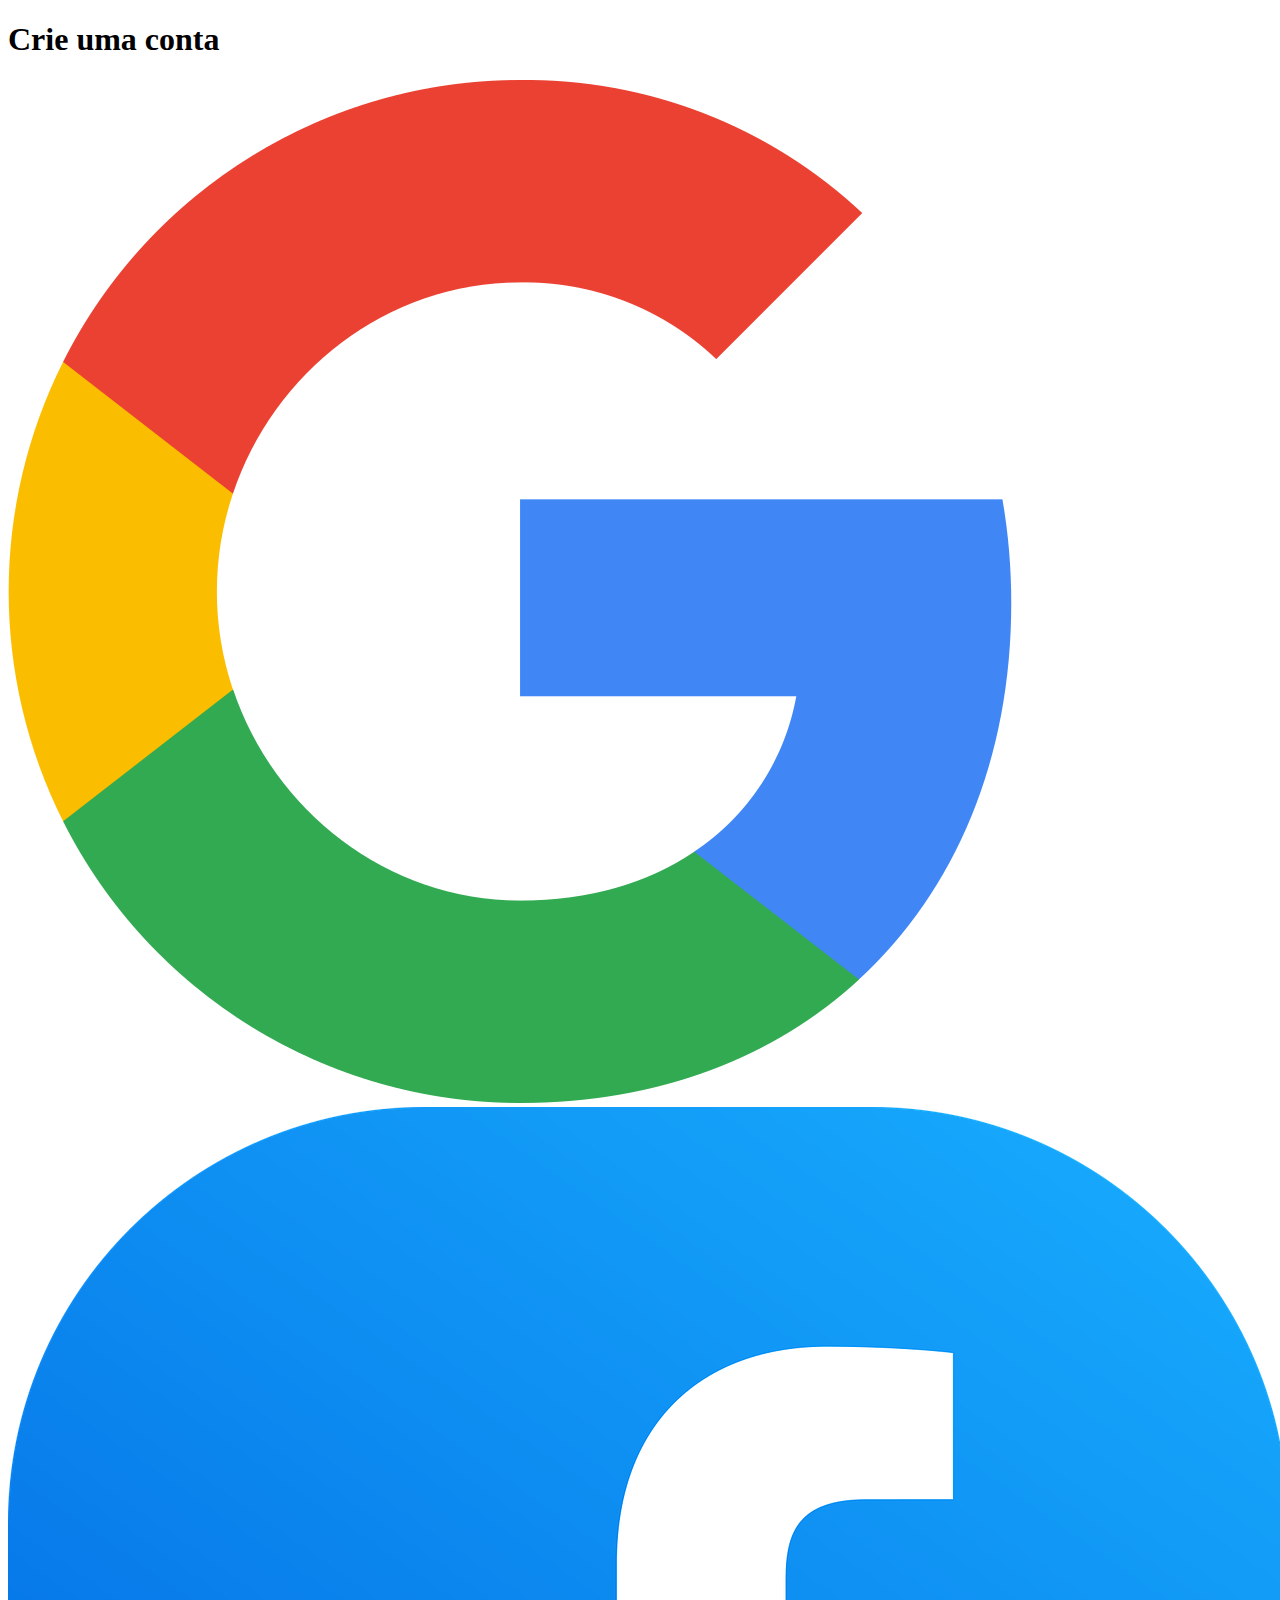
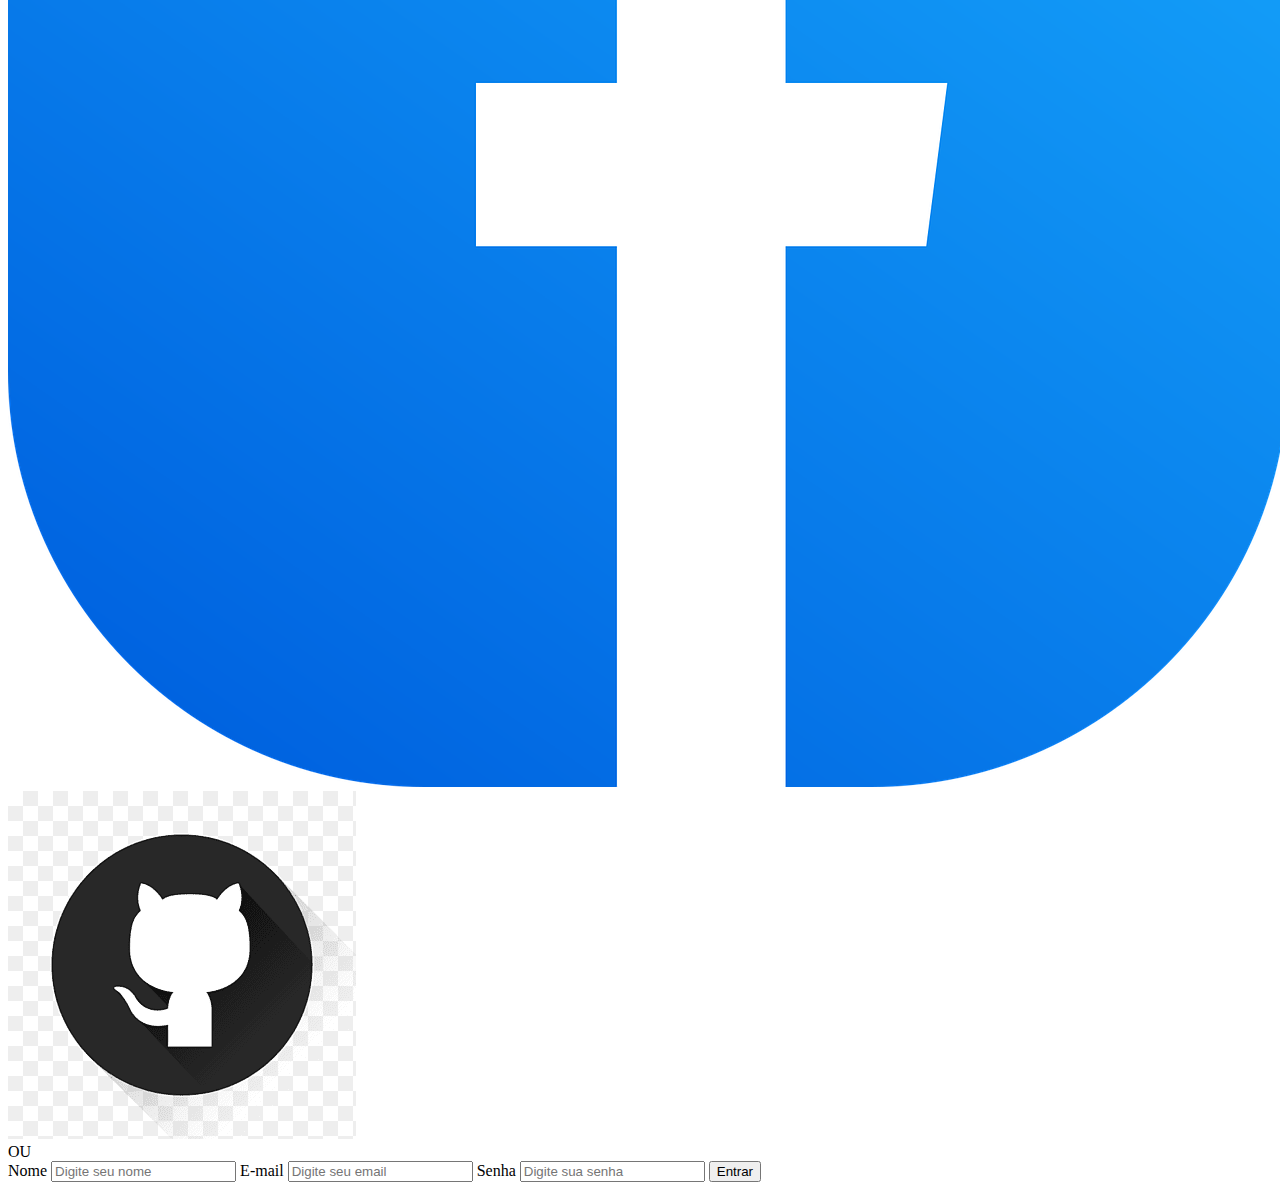
<file: index.html>
<!DOCTYPE html>
<html lang="pt-br">
<head>
    <meta charset="UTF-8">
    <meta http-equiv="X-UA-Compatible" content="IE=edge">
    <meta name="viewport" content="width=device-width, initial-scale=1.0">
    <title>Crie uma conta</title>
    <link rel="shortcut icon" href="cadastro.png" type="image/x-icon">
    <link rel="stylesheet" href="https://lucilagabriela.github.io/crie-uma-conta/style.css">
</head>
<body>
<main id="principal">
    <main>
        <h1>Crie uma conta</h1>
        <div class="socialmedia">
            <a href="">
                <img src="gmail-logo-16.png" alt="gmail">
            </a>
            <a href="">
                <img src="facebook-6338509_1280.png" alt="facebook">
            </a>
            <a href="">
                <img src="png-clipart-computer-icons-logo-github-github-logo-logo-computer-program-thumbnail.png" alt="github">
            </a>
        </div>
    
        <div class="barra">
            <span>OU</span>
        </div>
        <form action="" method="">
            <label for="name" id="name" name="name">Nome 
                <input type="text" placeholder="Digite seu nome" id="name" name="name">
            </label>
    
            <label for="email" id="email" name="email">E-mail 
                <input type="email" placeholder="Digite seu email" id="email" name="email">
            </label>
    
            <label for="password" id="password" name="password">Senha 
                <input type="password" placeholder="Digite sua senha" id="password" name="password">
            </label>
    
            <a href="" target="_blank"><input type="submit" value="Entrar" id="botao"></a>
        </form>
    </main>
    <section class="imagens">
        <div class="circulo">
    
        </div>
    </section>
</main>
</body>
</html>
</file>
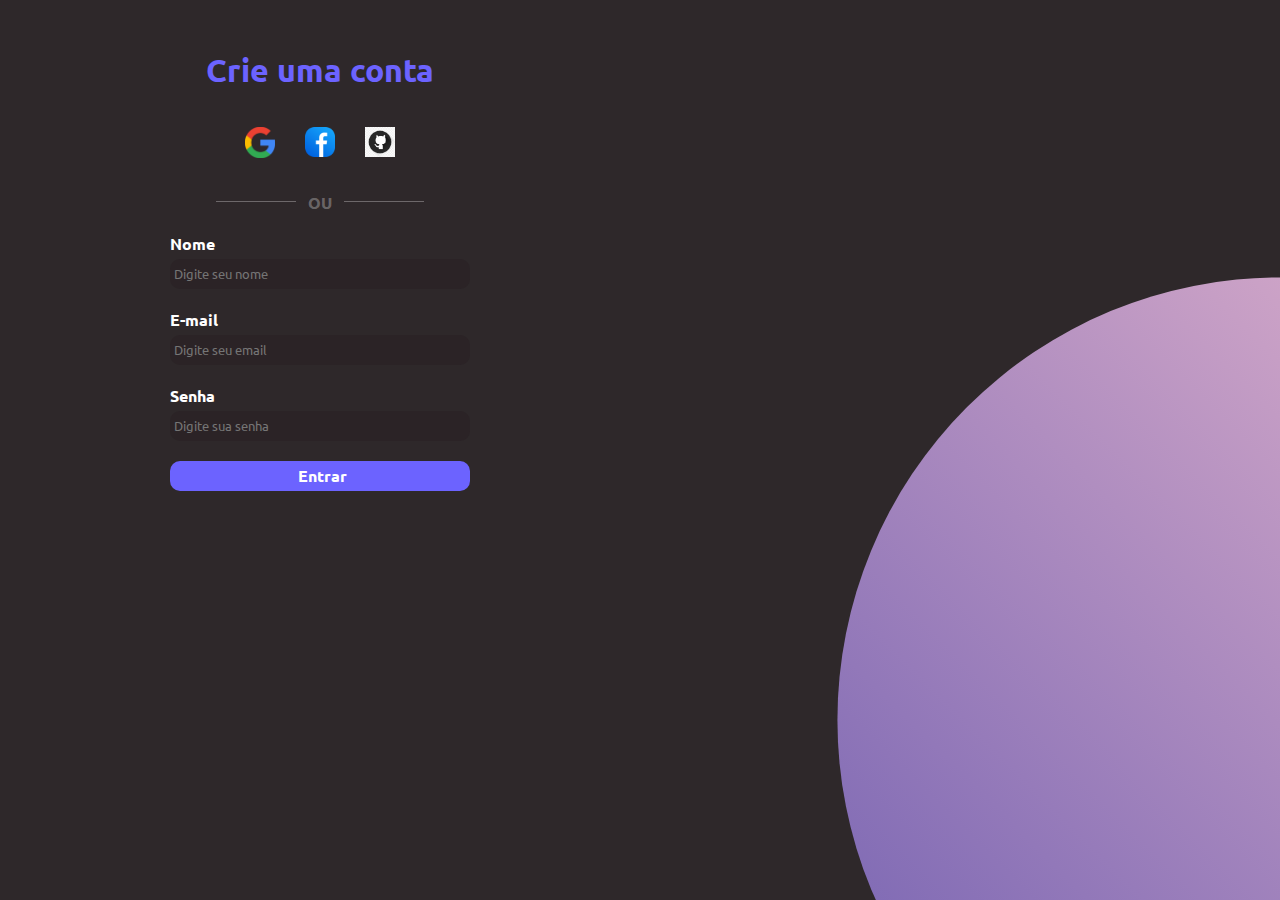
<file: creataccount.html>
<!DOCTYPE html>
<html lang="pt-br">
<head>
    <meta charset="UTF-8">
    <meta http-equiv="X-UA-Compatible" content="IE=edge">
    <meta name="viewport" content="width=device-width, initial-scale=1.0">
    <title>Crie uma conta</title>
    <link rel="shortcut icon" href="cadastro.png" type="image/x-icon">
    <link rel="stylesheet" href="creataccount.css">
</head>
<body>
<main id="principal">
    <main>
        <h1>Crie uma conta</h1>
        <div class="socialmedia">
            <a href="">
                <img src="gmail-logo-16.png" alt="gmail">
            </a>
            <a href="">
                <img src="facebook-6338509_1280.png" alt="facebook">
            </a>
            <a href="">
                <img src="png-clipart-computer-icons-logo-github-github-logo-logo-computer-program-thumbnail.png" alt="github">
            </a>
        </div>
    
        <div class="barra">
            <span>OU</span>
        </div>
        <form action="" method="">
            <label for="name" id="name" name="name">Nome 
                <input type="text" placeholder="Digite seu nome" id="name" name="name">
            </label>
    
            <label for="email" id="email" name="email">E-mail 
                <input type="email" placeholder="Digite seu email" id="email" name="email">
            </label>
    
            <label for="password" id="password" name="password">Senha 
                <input type="password" placeholder="Digite sua senha" id="password" name="password">
            </label>
    
            <a href="" target="_blank"><input type="submit" value="Entrar" id="botao"></a>
        </form>
    </main>
    <section class="imagens">
        <div class="circulo">
    
        </div>
    </section>
</main>
</body>
</html>
</file>
<file: creataccount.css>
@charset "UTF-8";

@import url('https://fonts.googleapis.com/css2?family=Ubuntu:wght@300&display=swap');

* {
    margin: 0;
    padding: 0;
    border: 0;
    box-sizing: border-box;
    font-family: var(--fontepadrao);
}

:root {
    --cor00: #fff;
    --cor01: #2e282a;
    --fontepadrao: 'Ubuntu', sans-serif;
}

body {
    background-color: var(--cor01);
    color: var(--cor00);
    font-weight: bold;
    display: flex;
    min-height: 100hv;
    margin-bottom: 1rem;
}

main#principal {
    /*box-shadow: 5px 5px 5px #9F86C0;*/
}

main {
    width: 50vw;
    display: flex;
    flex-direction: column;
    align-items: center;
    justify-content: center;
}

main h1 {
    color: #6C63FF;
    margin-bottom: 1rem;
    margin-top: 50px;
    font-weight: 800;
}

.socialmedia {
    display: flex;
    align-content: center;
}

.socialmedia img {
    width: 30px;
    margin: 20px 0px 30px 30px;
}

.socialmedia a:first-child img {
    margin-left: 0; /* não funciona */
}

main form {
    display: flex;
    flex-direction: column;
    align-items: center;
}

main form label { /* deixa o nome label em baixo do input */
    display: flex;
    flex-direction: column;
}

main form label {
    margin-top: 20px;
}

div.barra span {
    color: rgba(255, 255, 255, 0.3);
    position: relative;

}

div.barra span::before, div.barra span::after {
    position: absolute;
    content: '';
    height: 1px;
    width: 80px;
    background-color: rgba(255, 255, 255, 0.3);
    bottom: 50%; /* para alinhar */
    right: 150%;
}

div.barra span::after {
    left: 150%;
}

main form input {
    margin-top: 5px;
    background-color: #2b2326;
    border-radius: 10px;
    width: 300px;
    height: 30px;
    padding-left: 4px;
    color: rgb(189, 149, 207);
}

main form input[type="submit"] {
    color: #fff;
    font-size: 1em;
    cursor: pointer;
    margin: 20px 0px 20px 0px;
    background-color: #6C63FF;
    font-weight: bold;
    transition: all .2s ease-in-out;
}

main form input[type="submit"]:hover {
    background-color: #443fa7;
}

/*main form input:hover {
    outline: #BE95C4;
}*/

section.imagens .circulo {
    position: absolute;
    height: 100%;
    width: 100%;
    top: 0;
    left: 0;
    background: linear-gradient(45deg, #443fa7, #E0B1CB);
    clip-path: circle(40% at right 80%);
    z-index: -1; /* sobrepor, por baixo, um elemento. só serve se tiver position */
}
</file>
